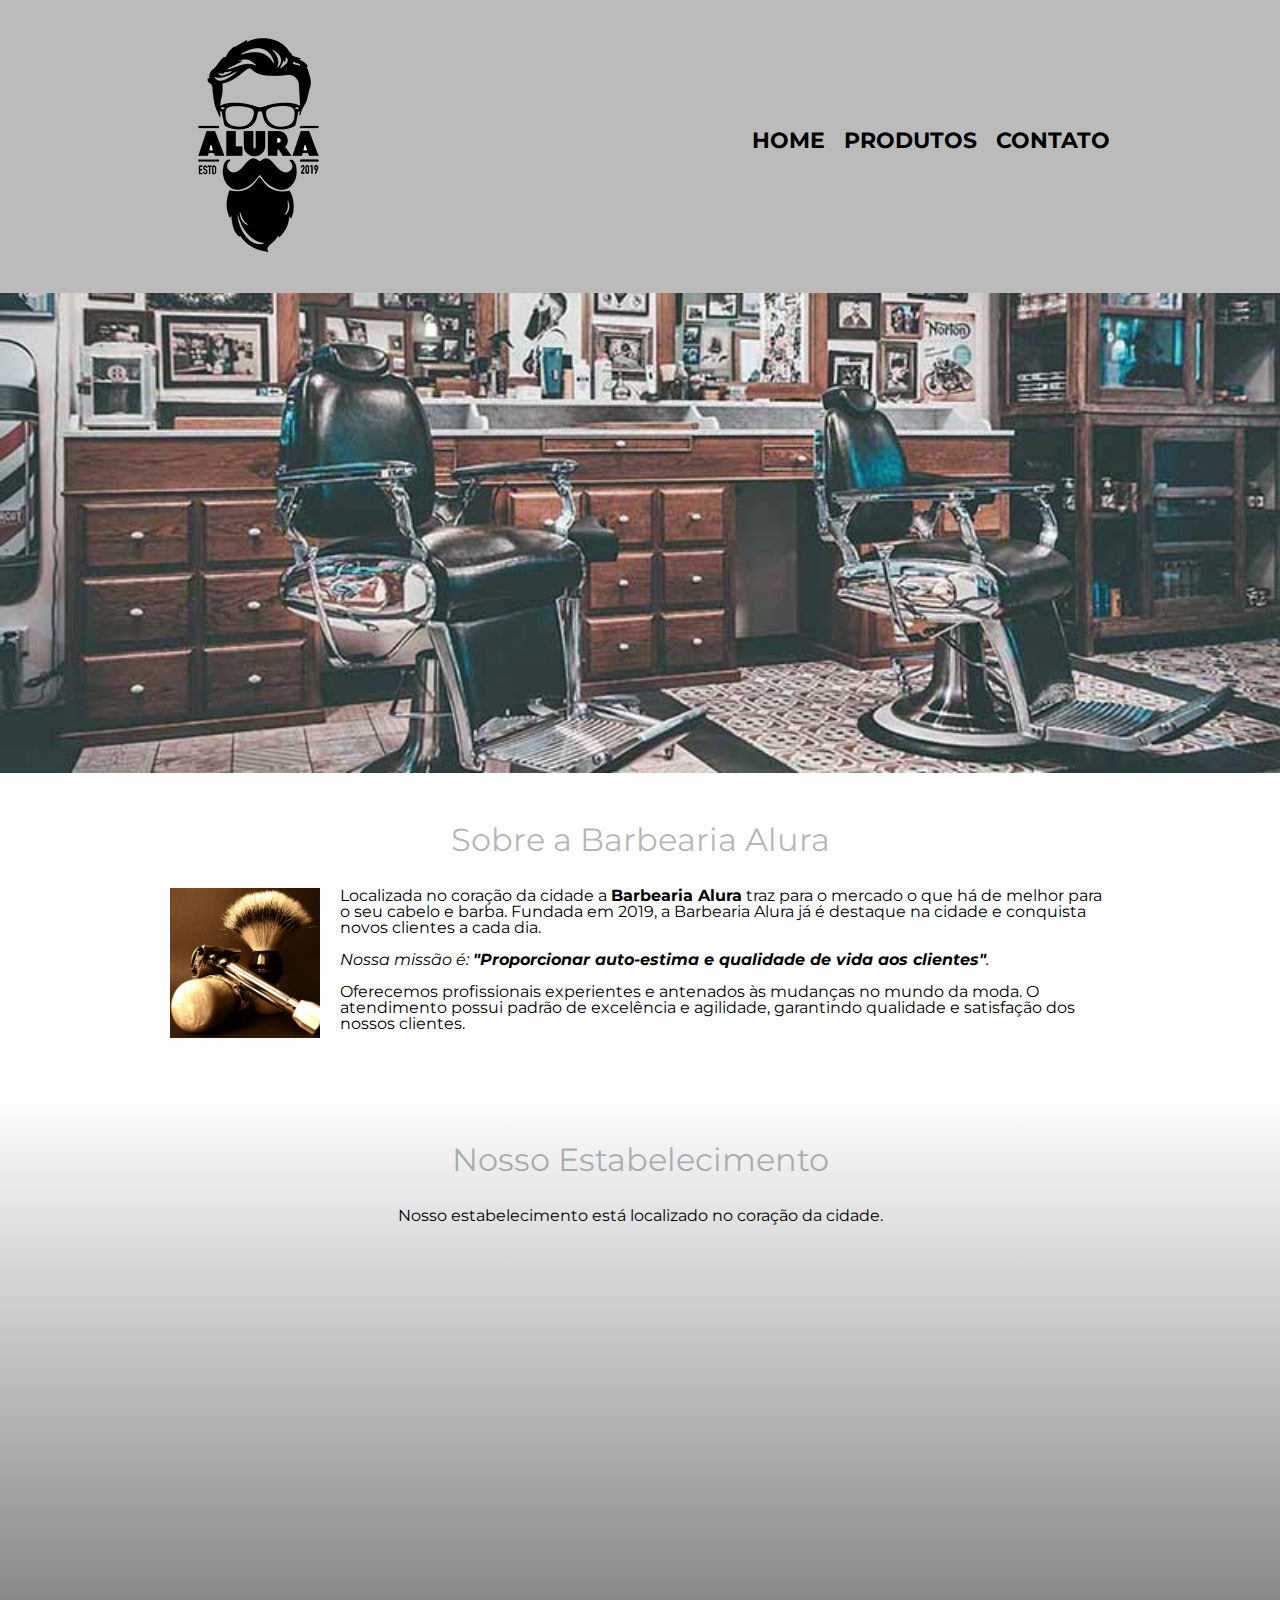
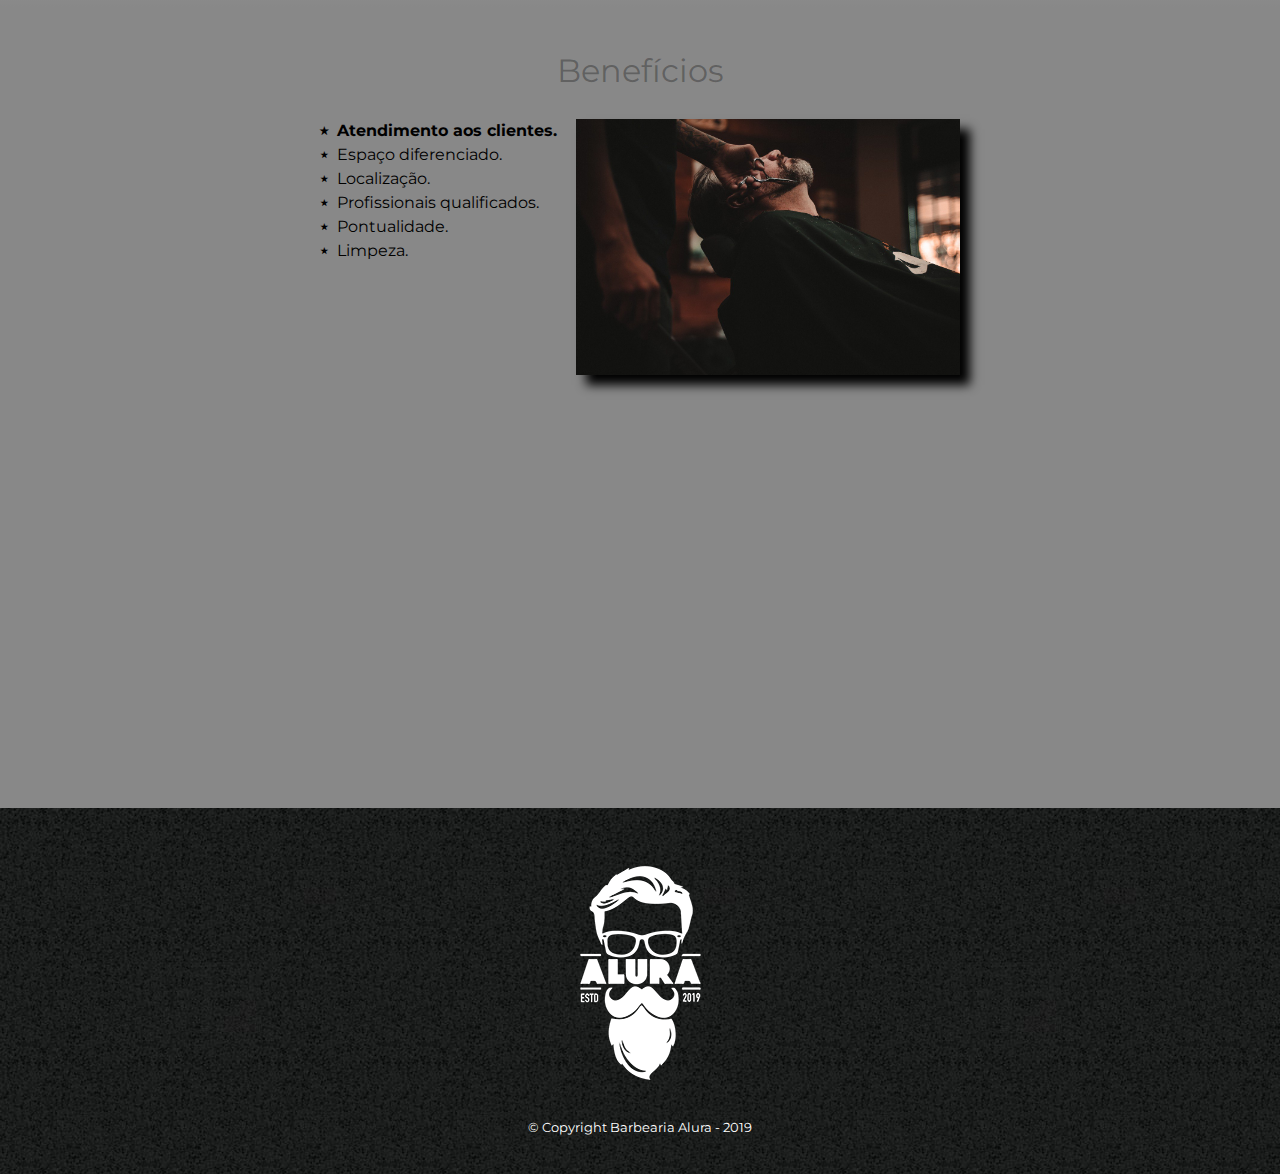
<file: index.html>
<!DOCTYPE html>
<html lang="pt-br">
<head>
	<meta charset="UTF-8">
	<meta name="viewport" content="width=device-width">
	<title>Barbearia Alura</title>
	
	<link rel="stylesheet" href="reset.css">
	<link rel="stylesheet" href="style.css">
	<link href="https://fonts.googleapis.com/css?family=Montserrat&display=swap" rel="stylesheet">
</head>
<body>
	<header>
		<div class="caixa">
			<h1><img src="logo.png"></h1>			
			
			<nav>
				<ul>
					<li><a href="index.html">Home</a></li>
					<li><a href="produtos.html">Produtos</a></li>
					<li><a href="contato.html">Contato</a></li>
				</ul>
			</nav>
		</div>
	</header>	

	<img class="banner" src="banner.jpg">
	
	<main>
		<section class="principal">
			<div class="conteudo">
				<h2 class="titulo-principal">Sobre a Barbearia Alura</h2>
				
				<img src="utensilios.jpg" class="utensilios" alt="Utensílios de um barbeiro.">
			
				<p>Localizada no coração da cidade a <strong>Barbearia Alura</strong> traz para o mercado o que há de melhor para o seu cabelo e barba.
				Fundada em 2019, a Barbearia Alura já é destaque na cidade e conquista novos clientes a cada dia.</p>
			
				<p id="missao"><em>Nossa missão é: <strong>"Proporcionar auto-estima e qualidade de vida aos clientes"</strong>.</em></p>
			
				<p>Oferecemos profissionais experientes e antenados às mudanças no mundo da moda.
				O atendimento possui padrão de excelência e agilidade, garantindo qualidade e satisfação dos nossos clientes.</p>
			</div>
		</section>
		
		<section class="mapa">
			<div class="conteudo">
				<h3 class="titulo-principal">Nosso Estabelecimento</h3>
				<p>Nosso estabelecimento está localizado no coração da cidade.</p>
				<iframe src="https://www.google.com/maps/embed?pb=!1m18!1m12!1m3!1d3656.448598130907!2d-46.634653385542435!3d-23.588239368469353!2m3!1f0!2f0!3f0!3m2!1i1024!2i768!4f13.1!3m3!1m2!1s0x94ce5a2b2ed7f3a1%3A0xab35da2f5ca62674!2sCaelum%20-%20Escola%20de%20Tecnologia!5e0!3m2!1spt-BR!2sbr!4v1580325427427!5m2!1spt-BR!2sbr" width="100%" height="300" frameborder="0" style="border:0;" allowfullscreen=""></iframe>
			</div>
		</section>
		
		<section class="beneficios">
			<div class="conteudo">
				<h3 class="titulo-principal">Benefícios</h3>
				
				<div class="conteudo-beneficios">
					<ul class="lista-beneficios">
						<li class="itens">Atendimento aos clientes.</li>
						<li class="itens">Espaço diferenciado.</li>
						<li class="itens">Localização.</li>
						<li class="itens">Profissionais qualificados.</li>
						<li class="itens">Pontualidade.</li>
						<li class="itens">Limpeza.</li>
					</ul><img src="beneficios.jpg" class="imagem-beneficios">
				</div>
				
				<div class="video">
					<iframe width="100%" height="315" src="https://www.youtube.com/embed/wcVVXUV0YUY" frameborder="0" allow="accelerometer; autoplay; encrypted-media; gyroscope; picture-in-picture" allowfullscreen></iframe>
				</div>
			</div>
		</section>
	</main>
	
	<footer>
		<img src="logo-branco.png">
		<p class="copyright">&copy; Copyright Barbearia Alura - 2019</p>
	</footer>
</body>
</html>
</file>
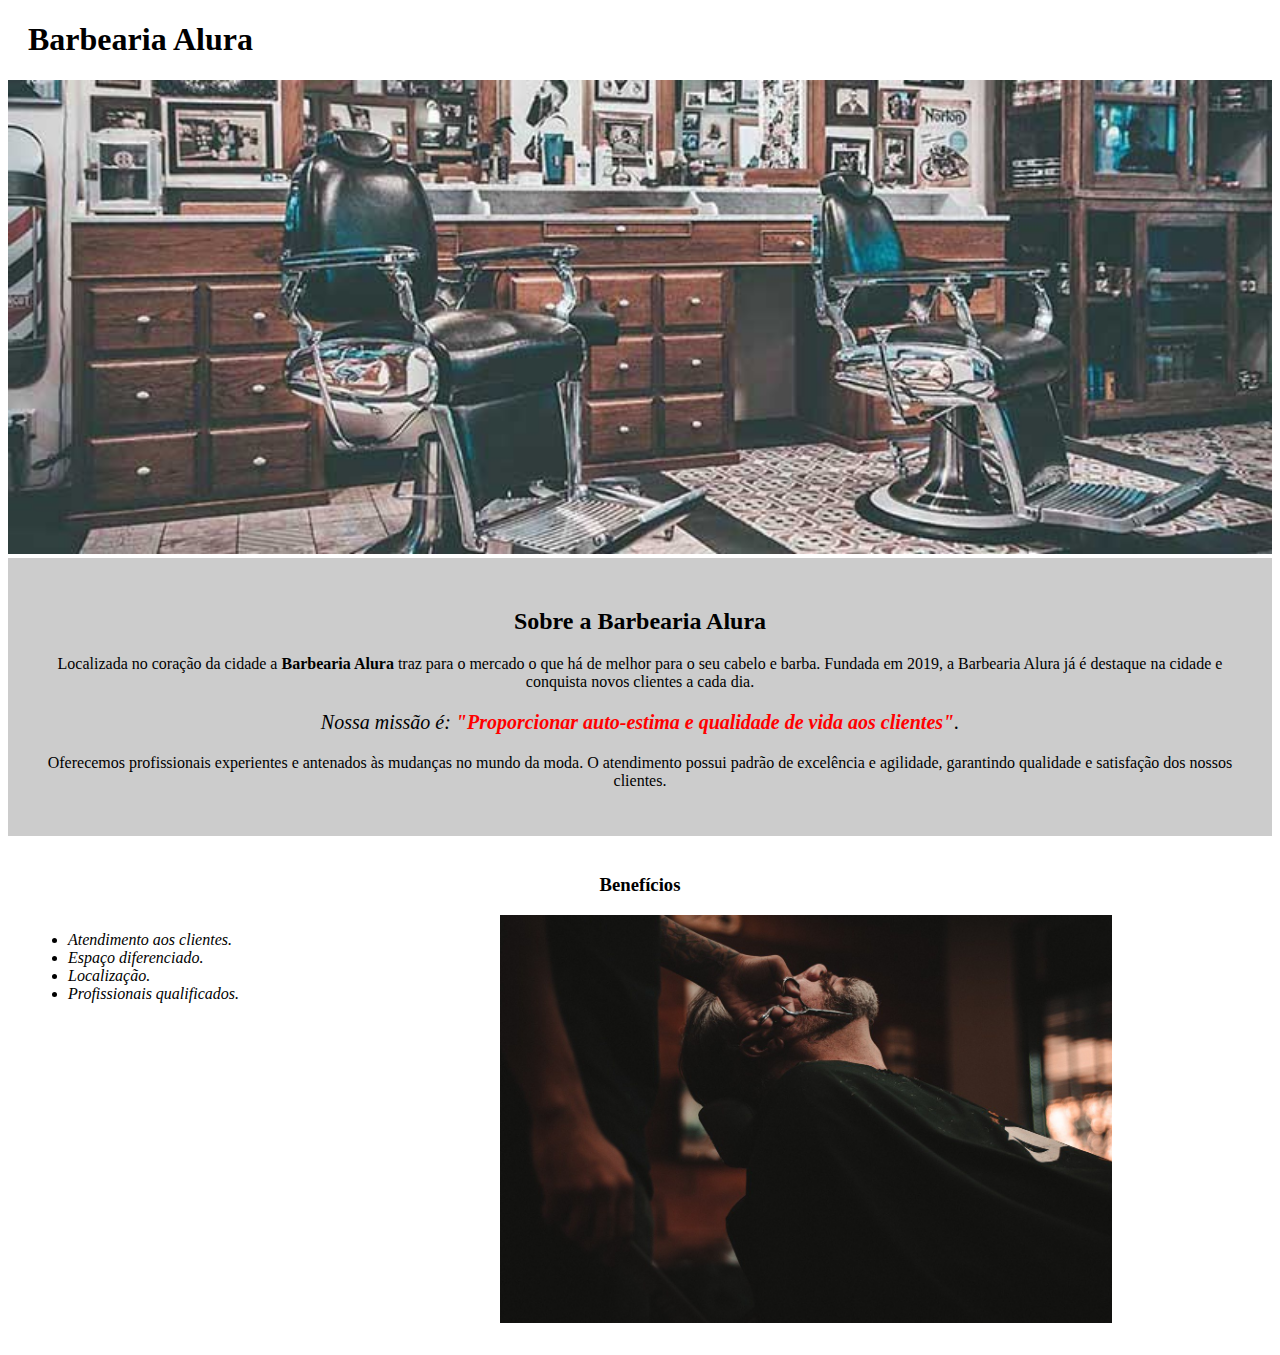
<file: web/index.html>
<!DOCTYPE html>
<html lang="pt-br">
<head>
	<meta charset="UTF-8">
	<title>Barbearia Alura</title>
	<link rel="stylesheet" href="style.css">
</head>
<body>
	<header>
		<h1 class="titulo-principal">Barbearia Alura</h1>
	</header>

	<img id="banner" src="banner.jpg">
	
	<div class="principal">
		<h2 class="titulo-centralizado">Sobre a Barbearia Alura</h2>
	
		<p>Localizada no coração da cidade a <strong>Barbearia Alura</strong> traz para o mercado o que há de melhor para o seu cabelo e barba.
		Fundada em 2019, a Barbearia Alura já é destaque na cidade e conquista novos clientes a cada dia.</p>
	
		<p id="missao"><em>Nossa missão é: <strong>"Proporcionar auto-estima e qualidade de vida aos clientes"</strong>.</em></p>
	
		<p>Oferecemos profissionais experientes e antenados às mudanças no mundo da moda.
		O atendimento possui padrão de excelência e agilidade, garantindo qualidade e satisfação dos nossos clientes.</p>
	</div>
	
	<div class="beneficios">
		<h3 class="titulo-centralizado">Benefícios</h3>
		
		<ul>
			<li class="itens">Atendimento aos clientes.</li>
			<li class="itens">Espaço diferenciado.</li>
			<li class="itens">Localização.</li>
			<li class="itens">Profissionais qualificados.</li>
		</ul>
		
		<img src="beneficios.jpg" class="imagembeneficios">
	</div>
</body>
</html>
</file>
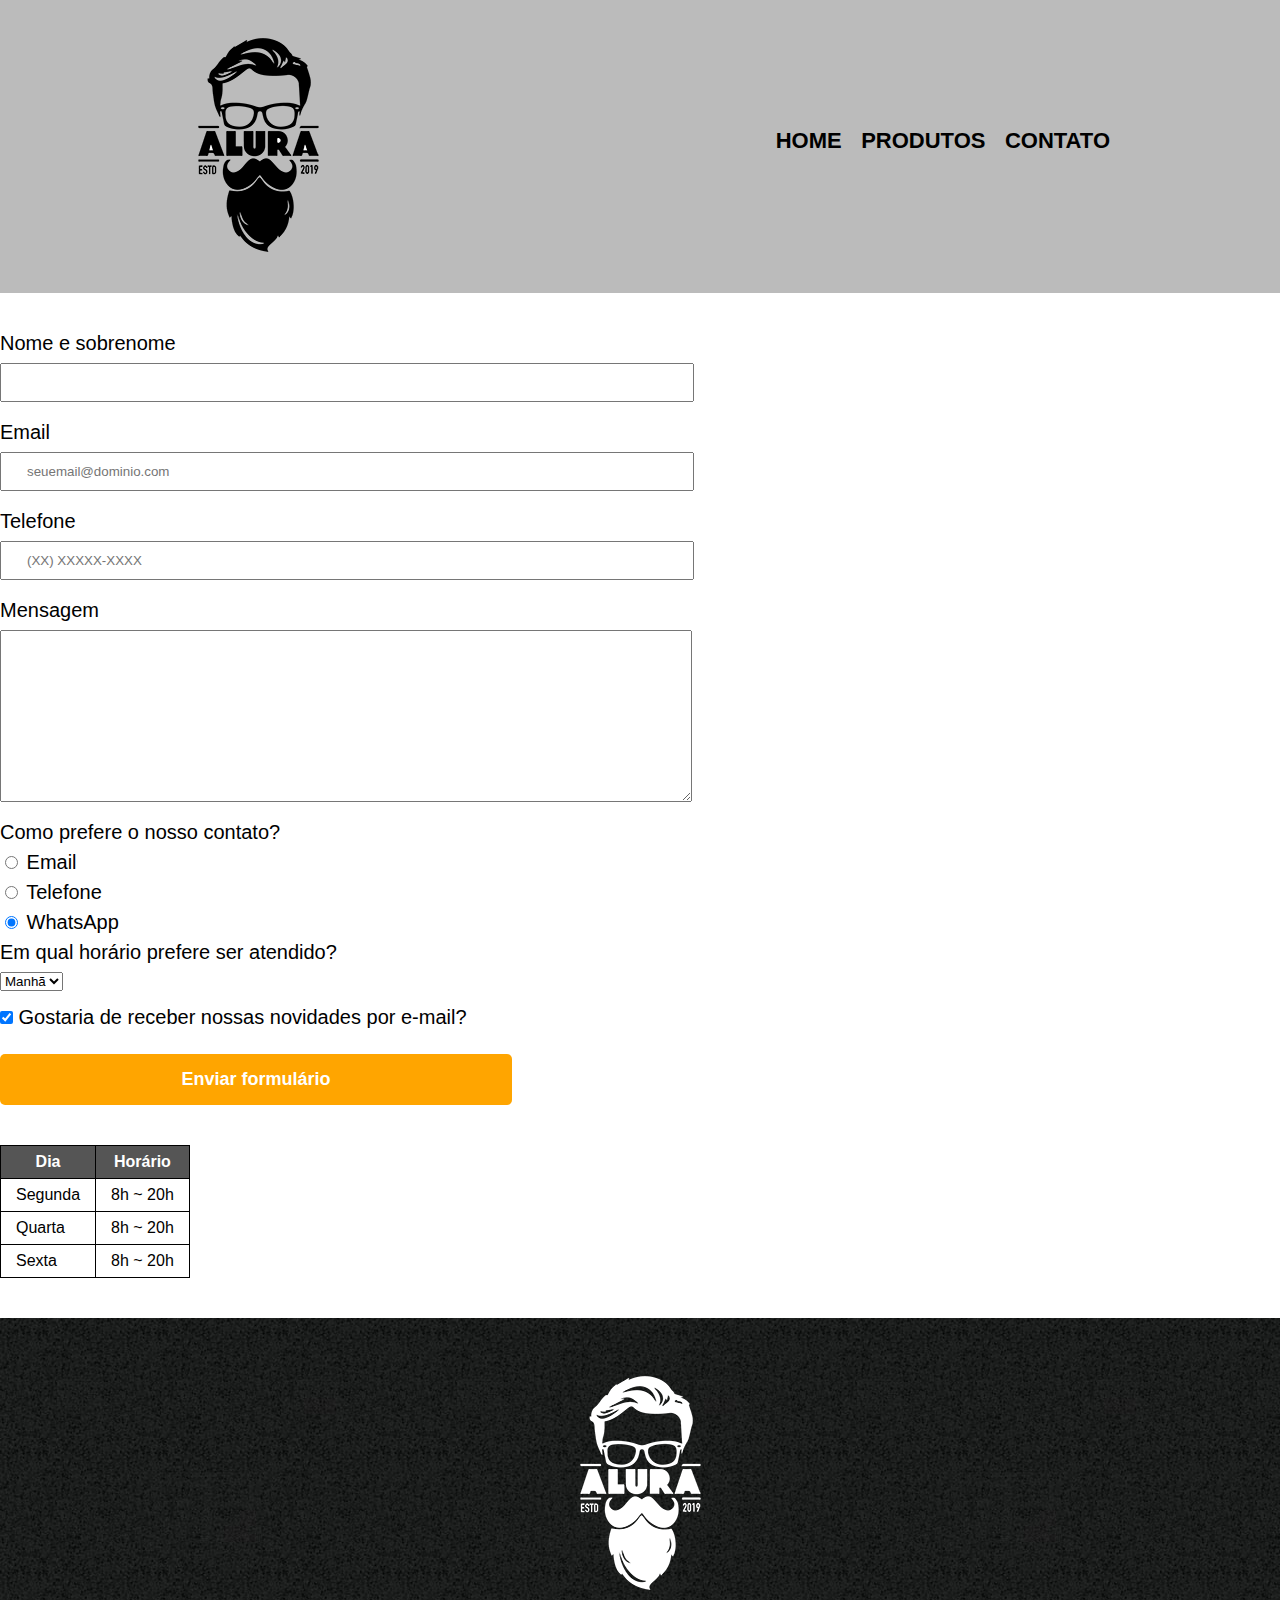
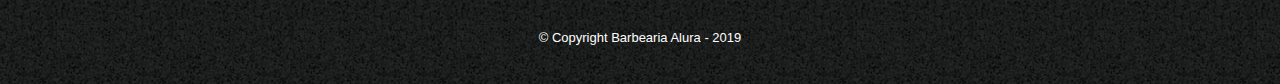
<file: contato.html>
<!DOCTYPE html>
<html lang="pt-br">
<head>
	<meta charset="UTF-8">
	<title>Contato - Barbearia Alura</title>
	
	<link rel="stylesheet" href="reset.css">
	<link rel="stylesheet" href="style.css">	
</head>
<body>
	<header>
		<div class="caixa">
			<h1><img src="logo.png" alt="Logo da Barbearia Alura"></h1>
			
			<nav>
				<ul>
					<li><a href="index.html">Home</a></li>
					<li><a href="produtos.html">Produtos</a></li>
					<li><a href="contato.html">Contato</a></li>
				</ul>
			</nav>
		</div>
	</header>
	
	<main>
		<form>
			<label for="nomesobrenome">Nome e sobrenome</label>
			<input type="text" id="nomesobrenome" class="input-padrao" required>
			
			<label for="email">Email</label>
			<input type="email" id="email" class="input-padrao" required placeholder="seuemail@dominio.com">
			
			<label for="telefone">Telefone</label>
			<input type="tel" id="telefone" class="input-padrao" required placeholder="(XX) XXXXX-XXXX">
			
			<label for="mensagem">Mensagem</label>
			<textarea cols="70" rows="10" id="mensagem" class="input-padrao" required></textarea>
			
			<fieldset>
				<legend>Como prefere o nosso contato?</legend>
				
				<label for="radio-email">
					<input type="radio" name="contato" value="email" id="radio-email">
					Email
				</label>
								
				<label for="radio-telefone">
					<input type="radio" name="contato" value="telefone" id="radio-telefone">
					Telefone
				</label>
								
				<label for="radio-whatsapp">
					<input type="radio" name="contato" value="whatsapp" id="radio-whatsapp" checked>
					WhatsApp
				</label>				
			</fieldset>
			
			<fieldset>
				<legend>Em qual horário prefere ser atendido?</legend>
				
				<select>
					<option value="manha">Manhã</option>
					<option value="tarde">Tarde</option>
					<option value="noite">Noite</option>
				</select>
			</fieldset>
			
			<label>
				<input type="checkbox" class="checkbox" checked>
				Gostaria de receber nossas novidades por e-mail?				
			</label>
			
			<input type="submit" value="Enviar formulário" class="enviar">
		</form>
		
		<table>
			<thead>
				<tr>
					<th>Dia</th>
					<th>Horário</th>
				</tr>
			</thead>
			<tbody>
				<tr>
					<td>Segunda</td>
					<td>8h ~ 20h</td>
				</tr>
				<tr>
					<td>Quarta</td>
					<td>8h ~ 20h</td>
				</tr>
				<tr>
					<td>Sexta</td>
					<td>8h ~ 20h</td>
				</tr>
			</tbody>
		</table>
	</main>
	
	<footer>
		<img src="logo-branco.png" alt="Logo da Barbearia Alura">
		<p class="copyright">&copy; Copyright Barbearia Alura - 2019</p>
	</footer>
</body>
</html>
</file>
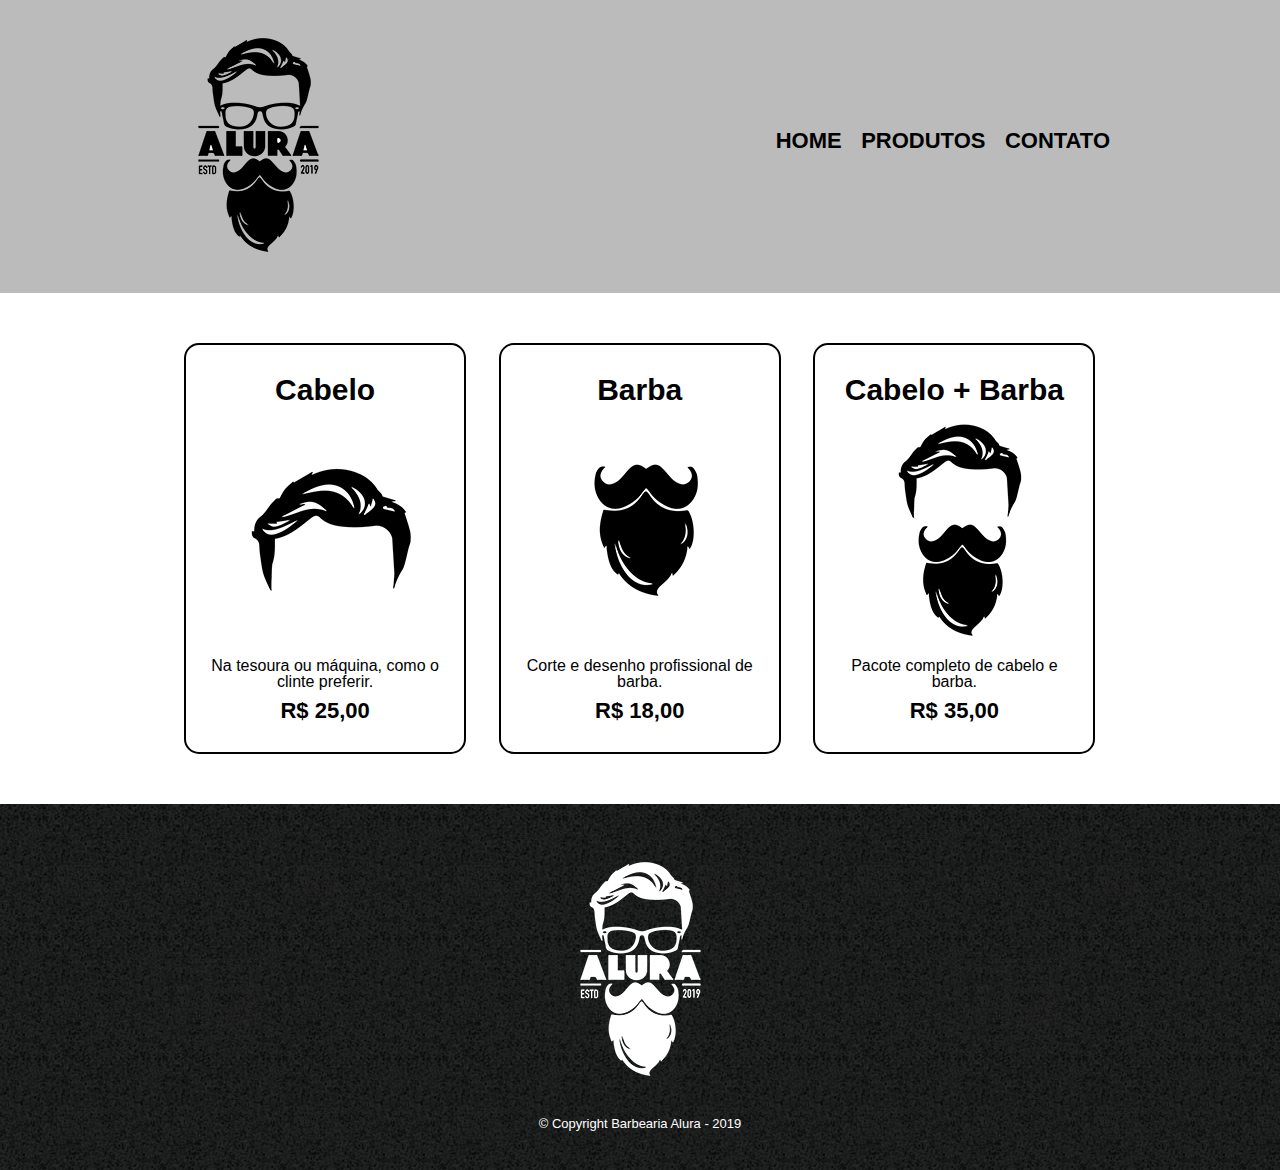
<file: produtos.html>
<!DOCTYPE html>
<html lang="pt-br">
<head>
	<meta charset="UTF-8">
	<title>Produtos - Barbearia Alura</title>
	
	<link rel="stylesheet" href="reset.css">
	<link rel="stylesheet" href="style.css">	
</head>
<body>
	<header>
		<div class="caixa">
			<h1><img src="logo.png"></h1>
			
			<nav>
				<ul>
					<li><a href="index.html">Home</a></li>
					<li><a href="produtos.html">Produtos</a></li>
					<li><a href="contato.html">Contato</a></li>
				</ul>
			</nav>
		</div>
	</header>
	
	<main>
		<ul class="produtos">
			<li>
				<h2>Cabelo</h2>
				<img src="cabelo.jpg">
				<p class="produto-descricao">Na tesoura ou máquina, como o clinte preferir.</p>
				<p class="produto-preco">R$ 25,00</p>
			</li>
			<li>
				<h2>Barba</h2>
				<img src="barba.jpg">
				<p class="produto-descricao">Corte e desenho profissional de barba.</p>
				<p class="produto-preco">R$ 18,00</p>
			</li>
			<li>
				<h2>Cabelo + Barba</h2>
				<img src="cabelo+barba.jpg">
				<p class="produto-descricao">Pacote completo de cabelo e barba.</p>
				<p class="produto-preco">R$ 35,00</p>
			</li>
		</ul>
	</main>
	
	<footer>
		<img src="logo-branco.png">
		<p class="copyright">&copy; Copyright Barbearia Alura - 2019</p>
	</footer>
</body>
</html>
</file>
<file: style.css>
@charset "UTF-8";

body {
	font-family: 'Montserrat', sans-serif;
}

/* CSS do cabeçalho */
header {
	background: #BBBBBB;
	padding: 20px 0;	
}

.caixa {
	position: relative;
	width: 940px;
	margin: 0 auto;	
}

nav {
	position: absolute;
	top: 110px;
	right: 0;
}

nav li {
	display: inline;
	margin: 0 0 0 15px; 
}

nav a {
	text-transform: uppercase;
	color: #000000;
	font-weight: bold;
	font-size: 22px;
	text-decoration: none; 
}

nav a:hover {
	color: #C78C19;
	text-decoration: underline;
}

/* CSS da página de contato */
form {
	margin: 40px 0;
}

form label, form legend {
	display: block;
	font-size: 20px;
	margin: 0 0 10px;
}

.input-padrao {
	display: block;	
	margin: 0 0 20px;
	padding: 10px 25px;
	width: 50%;
}

.checkbox {
	margin: 20px 0;
}

.enviar {
	width: 40%;
	padding: 15px 0;
	background: orange;
	color: white;
	font-weight: bold;
	font-size: 18px;
	border: none;
	border-radius: 5px;
	transition: 1s all;
	cursor: pointer;
}

.enviar:hover {
	background: darkorange;
	transform: scale(1.2); 	
}

table {
	margin: 20px 0 40px;
}

thead {
	background: #555555;
	color: white;
	font-weight: bold;
}

td, th {
	border: 1px solid #000000;
	padding: 8px 15px;
}

/* CSS da página de produtos */
.produtos {
	width: 940px;
	margin: 0 auto;	
	padding: 50px 0;
}

.produtos li {
	display: inline-block; 
	text-align: center;
	width: 30%;
	vertical-align: top;	
	margin: 0 1.5%;
	padding: 30px 20px;
	box-sizing: border-box;	
	border: 2px solid #000000;
	border-radius: 15px;
}

.produtos li:hover {
	border-color: #C78C19;
}

.produtos li:active {
	border-color: #088C19;
}

.produtos h2 {
	font-size: 30px;
	font-weight: bold;
}

.produtos li:hover h2 {
	font-size: 34px;
}

.produto-descricao {
	fot-size: 18px;
}

.produto-preco {
	font-size: 22px;
	font-weight: bold;
	margin-top: 10px;
}

/* CSS da página inicial */
.banner {
	width: 100%;	
	margin: 0;
	padding: 0;
}

.conteudo {
	width: 940px;
	margin: 0 auto;
	padding: 3em 0;
}

.principal {	
	background: #FEFEFE;
}

.titulo-principal {
	text-align: center;
	font-size: 2em;
	margin: 0 0 1em;
	color: rgba(0, 0, 0, 0.3); 
}

.principal p {
	margin: 0 0 1em;
}

.principal strong {
	font-weight: bold;
}

.principal em {
	font-style: italic;
}

.utensilios {
	width: 150px;
	float: left;
	margin: 0 20px 20px 0;
}

.mapa {
	background: linear-gradient(#FEFEFE, #888);
}

.mapa p {
	margin: 0 0 2em;
	text-align: center;
}

.beneficios {
	background: #888;
}

.conteudo-beneficios {
	width: 640px;
	margin: 0 auto;
}

.lista-beneficios {
	width: 40%;
	display: inline-block;
	vertical-align: top;	
}

.itens {
	line-height: 1.5;
}

.itens:before {
	content: "⭑";
	margin-right: 0.5em;
}

.itens:first-child {
	font-weight: bold;
}

.imagem-beneficios {
	width: 60%;
	opacity: 1;
	transition: 400ms;
	box-shadow: 10px 10px 10px 0 #000000;
}

.imagem-beneficios:hover {
	opacity: 0.3;	
}

.video {
	width: 560px;
	margin: 2em auto;
}

/* CSS do rodapé */
footer {
	text-align: center;
	background: url("bg.jpg");
	padding: 40px 0;
}

.copyright {
	color: #FFFFFF;
	font-size: 13px;
	margin: 20px 0 0;
}

@media screen and (max-width: 480px) {
    .caixa, .conteudo, .conteudo-beneficios, .video {
        width: auto;
    }

    h1 {
        text-align: center;
    }

    nav {
        position: static;
    }

    .lista-beneficios, .imagem-beneficios {
        width: 100%;
    }
}
</file>
<file: web/style.css>
@charset "UTF-8";

.titulo-principal {
	padding-left: 20px;
}
 
#banner {
	width: 100%;
}

.principal {
	background: #CCCCCC;
	padding: 30px;
}

.titulo-centralizado {
 	text-align: center;
}
 
p {
	text-align: center;
}

#missao {
	font-size: 20px;
}

em strong {
	color: red;
}

.beneficios {
	background: #FFFFFF;	
	padding: 20px;
}

ul {
	display: inline-block;
	vertical-align: top;
	width: 20%;
	margin-right: 15%;
}

.itens {
	font-style: italic;
}

.imagembeneficios {
	width: 50%;
}
</file>
